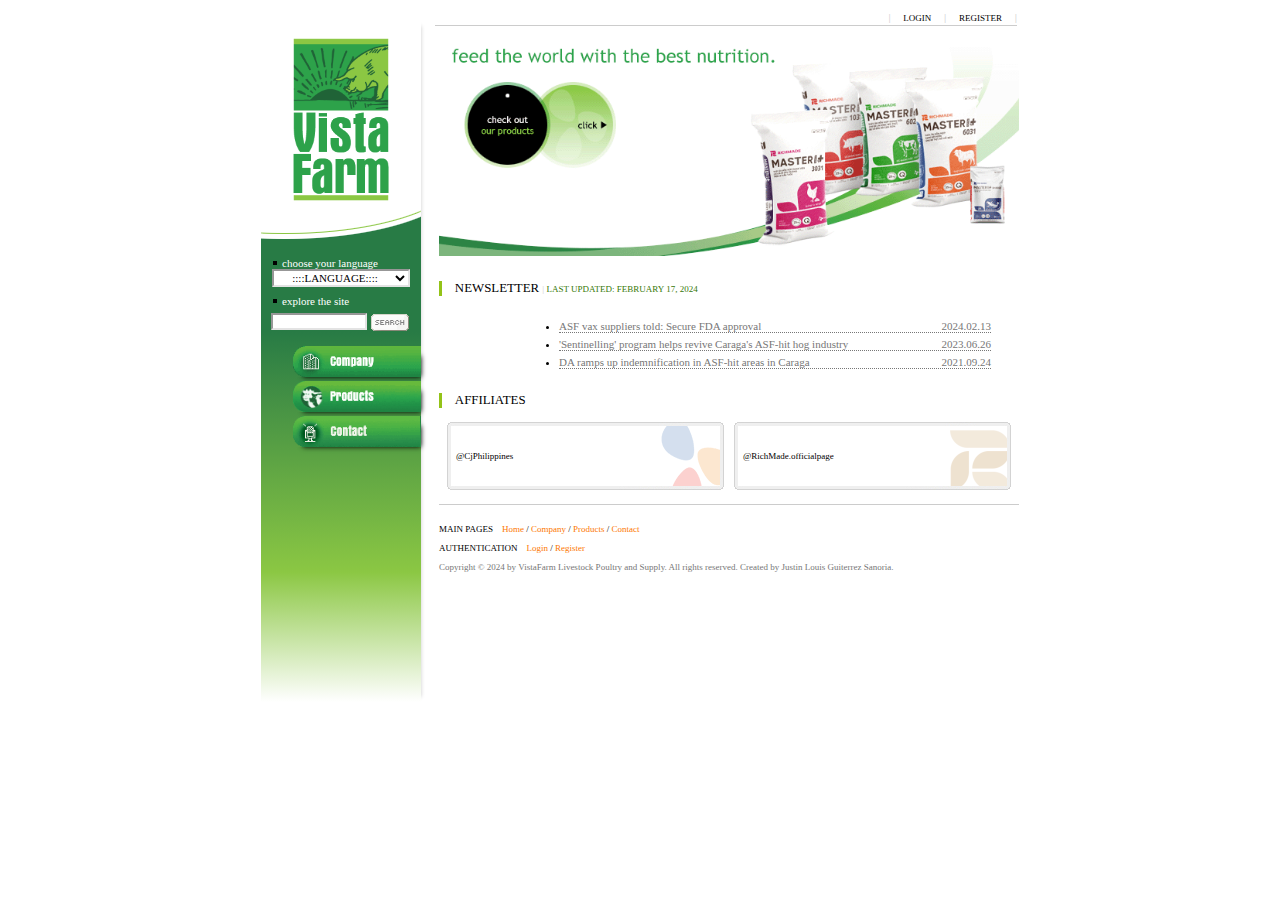
<file: index.html>
<!DOCTYPE html>
<html lang="en">
<head>
	<meta charset="utf-8">
	<meta name="viewport" content="width=device-width, initial-scale=1:>
		
	<link href="https://cdn.jsdelivr.net/npm/bootstrap@5.0.2/dist/css/bootstrap.min.css" rel="stylesheet" integrity="sha384-EVSTQN3/azprG1Anm3QDgpJLIm9Nao0Yz1ztcQTwFspd3yD65VohhpuuCOmLASjC" crossorigin="anonymous">
		
	<title>Home | VistaFarm</title>
	
	<link rel="stylesheet" href="vf_styles.css">
</head>

<body>
	<table class="center">
		<tr>
			<td>
				<!-- TOP NAVIGATION PANEL -->
				<table style="width: 580px; float: right">
					<tr>
						<td class="top-nav-upper">
							<p class="top-nav-pipe prevent-select">|</p>
							<a href="vf_login.html">LOGIN</a>
							<p class="top-nav-pipe prevent-select">|</p>
							<a href="vf_register.html">REGISTER</a>
							<p class="top-nav-pipe prevent-select">|</p>
						</td>
					</tr>
					<tr>
						<td class="top-nav">
						</td>
					</tr>
				</table>
				<br />
				
				<!-- SIDE NAVIGATION PANEL -->
				<table class="sub">
					<tr>
						<td style="height: 150px">
							<center>
								<a href="vf_home.html"><img src="logo_lowres.gif" alt="" style="width: 100px; margin: 0 0 20px 0; transform: translateY(15px)" /></a>
							</center>
						</td>
					</tr>
					<tr>
						<td style="background-color: #287B45">
							<img src="main_sub.gif" alt="" class="prevent-select" style="width: 100%" />
						</td>
					</tr>
					<tr>
						<td style="background-color: #287B45">
							<label for="region" style="margin-left: 12px; color: #FFFFFF">choose your language</label>
							<br />
							<center>
								<select name="lang" id="lang" class="dropbtn">
									<option value="" disabled selected>::::LANGUAGE::::</option>
									<option value="africa">English</option>
									<option value="asia">Filipino</option>
								</select>
							</center>
						</td>
					</tr>
					<tr>
						<td style="background-color: #287B45">
							<label for="search" style="margin-left: 12px; color: #FFFFFF">explore the site</label>
							<br />
							<center>
								<input type="search" id="search" name="search" style="width: 60%; transform: translateX(4px)" />
								<button class="btn-style-removed" type="submit" style="transform: translateY(6px)">
									<img src="btn_search.gif" alt="Search" />
								</button>
							</center>
						</td>
					</tr>
					<tr style="height: 240px">
						<td style="height: 240px; background-image: linear-gradient(#287B45, #8BC743); vertical-align: top">
							<a href="vf_company.html"><img src="main_sub_link_01.gif" alt="" class="main-sub-link" style="margin-top: 14px" /></a>
							<a href="vf_products.html"><img src="main_sub_link_02.gif" alt="" class="main-sub-link" /></a>
							<a href="vf_contact.html"><img src="main_sub_link_03.gif" alt="" class="main-sub-link" /></a>
						</td>
					</tr>
					<tr style="height: 130px">
						<td style="height: 130px; background-image: linear-gradient(#8BC743, #FFFFFF); vertical-align: top">
							<br />
						</td>
					</tr>
				</table>
				
				<!-- FRONT PAGE -->
				<table class="main">
					<tr style="font-size: 0">
						<td>
							<img src="main_img_cover.gif" alt="" usemap="#main-img-map" style="width: 100%" />
							<map name="main-img-map">
								<area target="" alt="" title="Check out our products!" href="vf_products.html" coords="68,91,42" shape="circle">
								<area target="" alt="" title="" href="vf_products.html" coords="135,91,41" shape="circle">
								<area target="" alt="MASTER PLUS+ 3031" title="MASTER PLUS+ 3031" href="vf_products.html#poultry-feed" coords="309,80,311,92,320,105,325,197,317,211,352,212,390,204,398,197,388,191,387,108,394,85,395,75" shape="poly">
								<area target="" alt="MASTER PLUS+ 1031S" title="MASTER PLUS+ 1031S" href="vf_products.html#pig-feed" coords="388,163,426,153,425,105,421,65,412,53,410,38,427,37,428,30,353,35,354,44,362,55,365,79,396,76,394,87,387,110" shape="poly">
								<area target="" alt="MASTER PLUS+ 6011" title="MASTER PLUS+ 6011" href="vf_products.html#cattle-feed" coords="411,38,488,34,487,46,466,47,467,59,478,76,480,152,441,163,418,161,420,153,426,151,425,100,421,64,411,51" shape="poly">
								<area target="" alt="MASTER PLUS+ 6031" title="MASTER PLUS+ 6031" href="vf_products.html#cattle-feed2" coords="490,46,544,45,543,57,537,72,536,132,530,133,531,167,503,173,473,172,480,160,478,76,467,58,466,47" shape="poly">
								<area target="" alt="MASTER SH8002" title="MASTER SH8002" href="vf_products.html#fish-feed" coords="566,131,565,189,530,190,530,132" shape="poly">
							</map>
						</td>
					</tr>
				</table>
				<table class="main">
					<tr>
						<th>
							<br />
							<h3 class="heading">&emsp;NEWSLETTER <span class="prevent-select" style="color: #CCCCCC; font-size: 9px">| </span><span style="color: #367806; font-size: 9px">LAST UPDATED: FEBRUARY 17, 2024</span></h3>
						</th>
					</tr>
					<tr>
						<td>
							<ul class="topic">
								<a href="https://www.pna.gov.ph/articles/1218774"><li>ASF vax suppliers told: Secure FDA approval</a><span style="float: right">2024.02.13</span></li>
								<a href="https://www.pna.gov.ph/articles/1204316"><li>'Sentinelling' program helps revive Caraga's ASF-hit hog industry</a><span style="float: right">2023.06.26</span></li>
								<a href="https://www.pna.gov.ph/articles/1154543"><li>DA ramps up indemnification in ASF-hit areas in Caraga</a><span style="float: right">2021.09.24</span></li>
							</ul>
						</td>
					</tr>
					<tr>
						<th>
							<h3 class="heading">&emsp;AFFILIATES</span></h3>
						</th>
					</tr>
					<tr>
						<td>
							<table class="affiliates" style="float: left; transform: translateX(6px); margin-bottom: 12px">
								<tr>
									<td style="background-image: url(background_cj.gif)">
										<a href="https://www.facebook.com/CjPhilippines/"><p>@CjPhilippines</p></a>
									</td>
								</tr>
							</table>
							<table class="affiliates" style="float: right; transform: translateX(-6px); margin-bottom: 10px">
								<tr>
									<td style="background-image: url(background_rm.gif)">
										<a href="https://www.facebook.com/RichMade.officialpage/"><p>@RichMade.officialpage</p></a>
									</td>
								</tr>
							</table>
							<br />
							<br />
						</td>
					</tr>
				</table>
				<footer>
					<table class="main sitemap">
						<tr>
							<td>
								<br />
								<p>MAIN PAGES&emsp;<a href="vf_home.html">Home</a> / <a href="vf_company.html">Company</a> / <a href="vf_products.html">Products</a> / <a href="vf_contact.html">Contact</a></p>
								<p>AUTHENTICATION&emsp;<a href="vf_login.html">Login</a> / <a href="vf_register.html">Register</a></p>
								<p class="copyright">Copyright © 2024 by VistaFarm Livestock Poultry and Supply. All rights reserved. Created by Justin Louis Guiterrez Sanoria.</p>
							</td>
						</tr>
					</table>
				</footer>
			</td>
		</tr>
	</table>
	
	<script src="https://cdn.jsdelivr.net/npm/bootstrap@5.0.2/dist/js/bootstrap.bundle.min.js" integrity="sha384-MrcW6ZMFYlzcLA8Nl+NtUVF0sA7MsXsP1UyJoMp4YLEuNSfAP+JcXn/tWtIaxVXM" crossorigin="anonymous"></script>
</body>
</html>
</file>
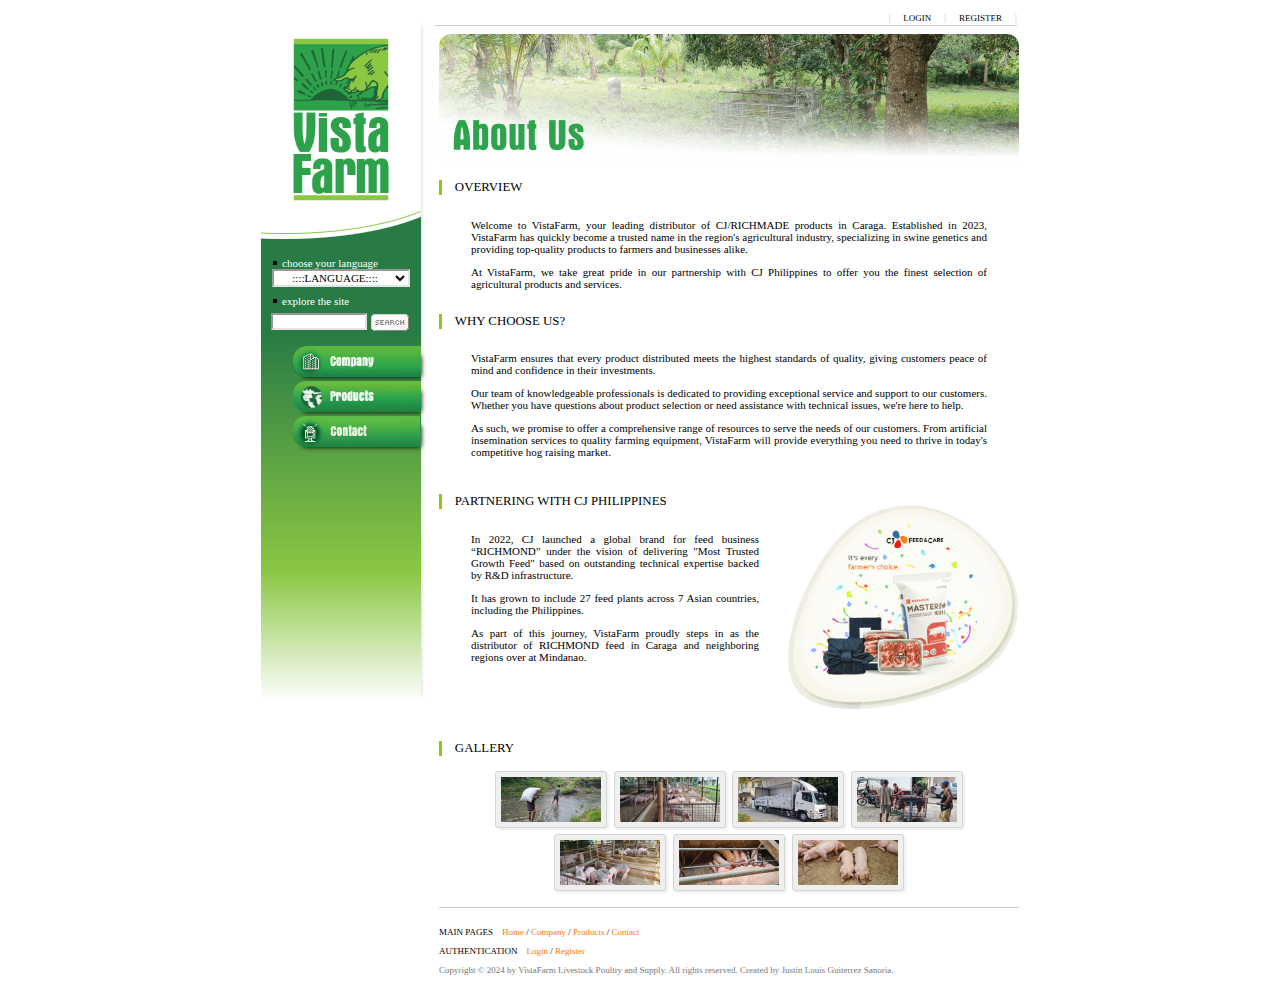
<file: vf_company.html>
<!DOCTYPE html>
<html lang="en">
<head>
	<meta charset="utf-8">
	<meta name="viewport" content="width=device-width, initial-scale=1:>
		
	<link href="https://cdn.jsdelivr.net/npm/bootstrap@5.0.2/dist/css/bootstrap.min.css" rel="stylesheet" integrity="sha384-EVSTQN3/azprG1Anm3QDgpJLIm9Nao0Yz1ztcQTwFspd3yD65VohhpuuCOmLASjC" crossorigin="anonymous">
		
	<title>Company | VistaFarm</title>
	
	<link rel="stylesheet" href="vf_styles.css">
	<link href="lightbox2-2.11.4\dist\css\lightbox.min.css" rel="stylesheet" />
</head>

<body>
	<table class="center">
		<tr>
			<td>
				<!-- TOP NAVIGATION PANEL -->
				<table style="width: 580px; float: right">
					<tr>
						<td class="top-nav-upper">
							<p class="top-nav-pipe prevent-select">|</p>
							<a href="vf_login.html">LOGIN</a>
							<p class="top-nav-pipe prevent-select">|</p>
							<a href="vf_register.html">REGISTER</a>
							<p class="top-nav-pipe prevent-select">|</p>
						</td>
					</tr>
					<tr>
						<td class="top-nav">
						</td>
					</tr>
				</table>
				<br />
				
				<!-- SIDE NAVIGATION PANEL -->
				<table class="sub">
					<tr>
						<td style="height: 150px">
							<center>
								<a href="vf_home.html"><img src="logo_lowres.gif" alt="" style="width: 100px; margin: 0 0 20px 0; transform: translateY(15px)" /></a>
							</center>
						</td>
					</tr>
					<tr>
						<td style="background-color: #287B45">
							<img src="main_sub.gif" alt="" class="prevent-select" style="width: 100%" />
						</td>
					</tr>
					<tr>
						<td style="background-color: #287B45">
							<label for="region" style="margin-left: 12px; color: #FFFFFF">choose your language</label>
							<br />
							<center>
								<select name="lang" id="lang" class="dropbtn">
									<option value="" disabled selected>::::LANGUAGE::::</option>
									<option value="africa">English</option>
									<option value="asia">Filipino</option>
								</select>
							</center>
						</td>
					</tr>
					<tr>
						<td style="background-color: #287B45">
							<label for="search" style="margin-left: 12px; color: #FFFFFF">explore the site</label>
							<br />
							<center>
								<input type="search" id="search" name="search" style="width: 60%; transform: translateX(4px)" />
								<button class="btn-style-removed" type="submit" style="transform: translateY(6px)">
									<img src="btn_search.gif" alt="Search" />
								</button>
							</center>
						</td>
					</tr>
					<tr style="height: 240px">
						<td style="height: 240px; background-image: linear-gradient(#287B45, #8BC743); vertical-align: top">
							<a href="vf_company.html"><img src="main_sub_link_01.gif" alt="" class="main-sub-link" style="margin-top: 14px" /></a>
							<a href="vf_products.html"><img src="main_sub_link_02.gif" alt="" class="main-sub-link" /></a>
							<a href="vf_contact.html"><img src="main_sub_link_03.gif" alt="" class="main-sub-link" /></a>
						</td>
					</tr>
					<tr style="height: 130px">
						<td style="height: 130px; background-image: linear-gradient(#8BC743, #FFFFFF); vertical-align: top">
							<br />
						</td>
					</tr>
				</table>
				
				<!-- FRONT PAGE -->
				<table class="main">
					<tr>
						<td>
							<img src="company_img.gif" alt="" style="width: 100%; border-radius: 12px" />
						</td>
					</tr>
					<tr>
						<th>
							<h3 class="heading">&emsp;OVERVIEW</h3>
						</th>
					</tr>
					<tr>
						<td>
							<p class="main-text">Welcome to VistaFarm, your leading distributor of CJ/RICHMADE products in Caraga. Established in 2023, VistaFarm has quickly become a trusted name in the region's agricultural industry, specializing in swine genetics and providing top-quality products to farmers and businesses alike.</p>
							<p class="main-text">At VistaFarm, we take great pride in our partnership with CJ Philippines to offer you the finest selection of agricultural products and services.</p>
						</td>
					</tr>
					<tr>
						<th>
							<h3 class="heading">&emsp;WHY CHOOSE US?</h3>
						</th>
					</tr>
					<tr>
						<td>
							<p class="main-text">VistaFarm ensures that every product distributed meets the highest standards of quality, giving customers peace of mind and confidence in their investments.</p>
							<p class="main-text">Our team of knowledgeable professionals is dedicated to providing exceptional service and support to our customers. Whether you have questions about product selection or need assistance with technical issues, we're here to help.</p>
							<p class="main-text">As such, we promise to offer a comprehensive range of resources to serve the needs of our customers. From artificial insemination services to quality farming equipment, VistaFarm will provide everything you need to thrive in today's competitive hog raising market.</p>
							<br />
						</td>
					</tr>
					<tr>
						<th>
							<h3 class="heading">&emsp;PARTNERING WITH CJ PHILIPPINES</h3>
						</th>
					</tr>
					<tr>
						<td>
							<img src="cj_promo.gif" alt="" style="width: 40%; float: right; margin-left: 28px; transform: translateY(-18px)" />
							<p class="main-text">In 2022, CJ launched a global brand for feed business “RICHMOND” under the vision of delivering "Most Trusted Growth Feed" based on outstanding technical expertise backed by R&D infrastructure.</p>
							<p class="main-text">It has grown to include 27 feed plants across 7 Asian countries, including the Philippines. </p>
							<p class="main-text">As part of this journey, VistaFarm proudly steps in as the distributor of RICHMOND feed in Caraga and neighboring regions over at Mindanao.</p>
						</td>
					</tr>
					<tr>
						<th>
							<h3 class="heading">&emsp;GALLERY</h3>
						</th>
					</tr>
					<tr>
						<td class="gallery">
							<center>
								<a href="img_gallery1.jpg" data-lightbox="gallery" data-title="Delivering feed sacks."><img src="100_img_gallery1.jpg" alt="Delivering feed sacks." style="width: 100px" /></a>
								<a href="img_gallery2.jpg" data-lightbox="gallery" data-title="A view of the pig farm."><img src="100_img_gallery2.jpg" alt="A view of the pig farm." style="width: 100px" /></a>
								<a href="img_gallery3.jpg" data-lightbox="gallery" data-title="Wing van truck loaded with cargo."><img src="100_img_gallery3.jpg" alt="Wing van truck loaded with cargo." style="width: 100px" /></a>
								<a href="img_gallery4.jpg" data-lightbox="gallery" data-title="Large boar on a scaling platform."><img src="100_img_gallery4.jpg" alt="Large boar on a scaling platform." style="width: 100px" /></a>
							</center>
						</td>
					<tr>
					<tr>
						<td class="gallery">
							<center>
								<a href="img_gallery5.jpg" data-lightbox="gallery" data-title="Another view of the pig farm."><img src="100_img_gallery5.jpg" alt="Another view of the pig farm." style="width: 100px" /></a>
								<a href="img_gallery6.jpg" data-lightbox="gallery" data-title="Sow nursing its litter of piglets."><img src="100_img_gallery6.jpg" alt="Sow nursing its litter of piglets." style="width: 100px" /></a>
								<a href="img_gallery7.jpg" data-lightbox="gallery" data-title="Piglets in a farrowing pen."><img src="100_img_gallery7.jpg" alt="Piglets in a farrowing pen." style="width: 100px" /></a>
							</center>
							<br />
						</td>
					<tr>
				</table>
				<footer>
					<table class="main sitemap">
						<tr>
							<td>
								<br />
								<p>MAIN PAGES&emsp;<a href="vf_home.html">Home</a> / <a href="vf_company.html">Company</a> / <a href="vf_products.html">Products</a> / <a href="vf_contact.html">Contact</a></p>
								<p>AUTHENTICATION&emsp;<a href="vf_login.html">Login</a> / <a href="vf_register.html">Register</a></p>
								<p class="copyright">Copyright © 2024 by VistaFarm Livestock Poultry and Supply. All rights reserved. Created by Justin Louis Guiterrez Sanoria.</p>
							</td>
						</tr>
					</table>
				</footer>
			</td>
		</tr>
	</table>
	
	<script src="https://cdn.jsdelivr.net/npm/bootstrap@5.0.2/dist/js/bootstrap.bundle.min.js" integrity="sha384-MrcW6ZMFYlzcLA8Nl+NtUVF0sA7MsXsP1UyJoMp4YLEuNSfAP+JcXn/tWtIaxVXM" crossorigin="anonymous"></script>
	<script src="lightbox2-2.11.4\dist\js\lightbox-plus-jquery.min.js"></script>
</body>
</html>
</file>
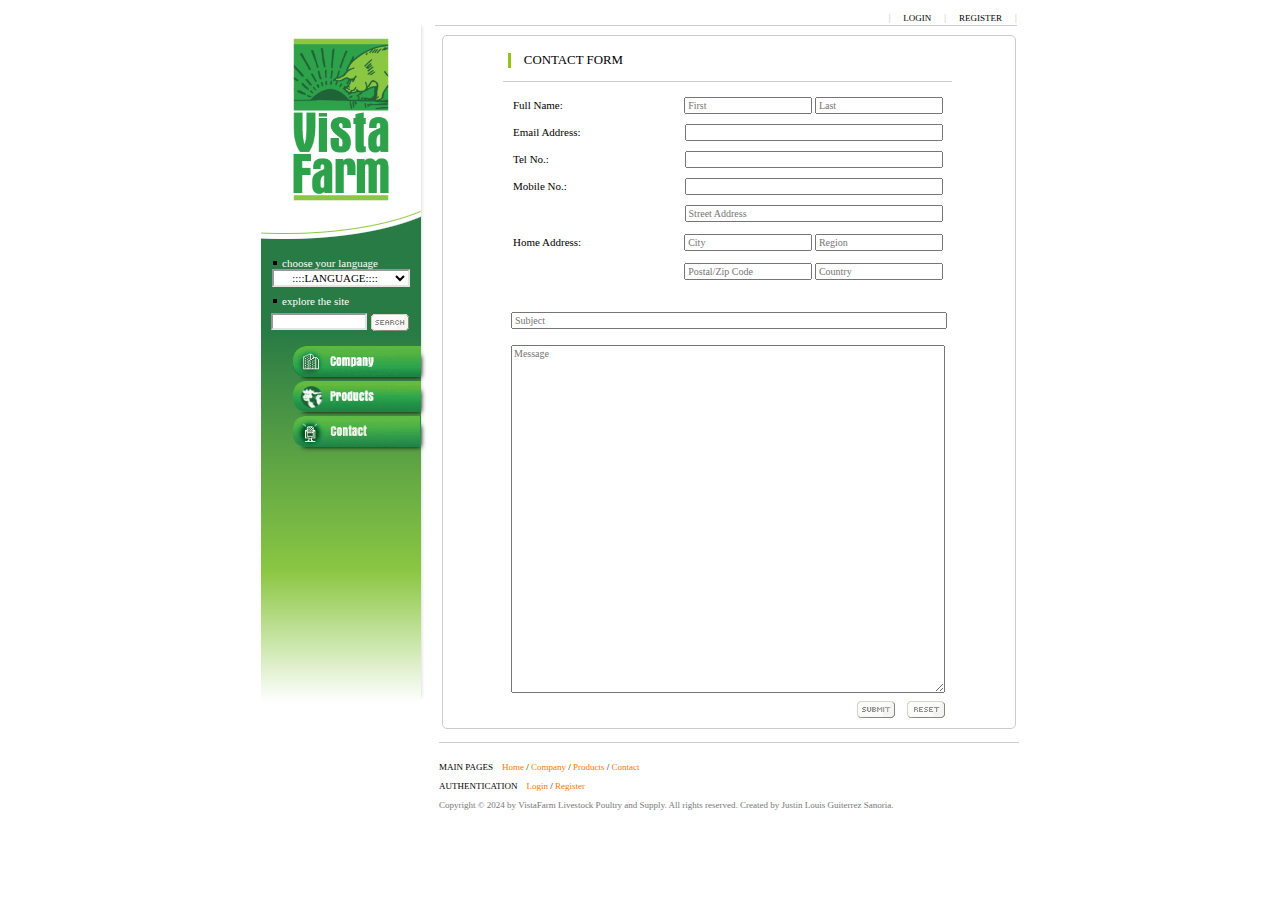
<file: vf_contact.html>
<!DOCTYPE html>
<html lang="en">
<head>
	<meta charset="utf-8">
	<meta name="viewport" content="width=device-width, initial-scale=1:>
		
	<link href="https://cdn.jsdelivr.net/npm/bootstrap@5.0.2/dist/css/bootstrap.min.css" rel="stylesheet" integrity="sha384-EVSTQN3/azprG1Anm3QDgpJLIm9Nao0Yz1ztcQTwFspd3yD65VohhpuuCOmLASjC" crossorigin="anonymous">
		
	<title>Contact | VistaFarm</title>
	
	<link rel="stylesheet" href="vf_styles.css">
</head>

<body>
	<table class="center">
		<tr>
			<td>
				<!-- TOP NAVIGATION PANEL -->
				<table style="width: 580px; float: right">
					<tr>
						<td class="top-nav-upper">
							<p class="top-nav-pipe prevent-select">|</p>
							<a href="vf_login.html">LOGIN</a>
							<p class="top-nav-pipe prevent-select">|</p>
							<a href="vf_register.html">REGISTER</a>
							<p class="top-nav-pipe prevent-select">|</p>
						</td>
					</tr>
					<tr>
						<td class="top-nav">
						</td>
					</tr>
				</table>
				<br />
				
				<!-- SIDE NAVIGATION PANEL -->
				<table class="sub">
					<tr>
						<td style="height: 150px">
							<center>
								<a href="vf_home.html"><img src="logo_lowres.gif" alt="" style="width: 100px; margin: 0 0 20px 0; transform: translateY(15px)" /></a>
							</center>
						</td>
					</tr>
					<tr>
						<td style="background-color: #287B45">
							<img src="main_sub.gif" alt="" class="prevent-select" style="width: 100%" />
						</td>
					</tr>
					<tr>
						<td style="background-color: #287B45">
							<label for="region" style="margin-left: 12px; color: #FFFFFF">choose your language</label>
							<br />
							<center>
								<select name="lang" id="lang" class="dropbtn">
									<option value="" disabled selected>::::LANGUAGE::::</option>
									<option value="africa">English</option>
									<option value="asia">Filipino</option>
								</select>
							</center>
						</td>
					</tr>
					<tr>
						<td style="background-color: #287B45">
							<label for="search" style="margin-left: 12px; color: #FFFFFF">explore the site</label>
							<br />
							<center>
								<input type="search" id="search" name="search" style="width: 60%; transform: translateX(4px)" />
								<button class="btn-style-removed" type="submit" style="transform: translateY(6px)">
									<img src="btn_search.gif" alt="Search" />
								</button>
							</center>
						</td>
					</tr>
					<tr style="height: 240px">
						<td style="height: 240px; background-image: linear-gradient(#287B45, #8BC743); vertical-align: top">
							<a href="vf_company.html"><img src="main_sub_link_01.gif" alt="" class="main-sub-link" style="margin-top: 14px" /></a>
							<a href="vf_products.html"><img src="main_sub_link_02.gif" alt="" class="main-sub-link" /></a>
							<a href="vf_contact.html"><img src="main_sub_link_03.gif" alt="" class="main-sub-link" /></a>
						</td>
					</tr>
					<tr style="height: 130px">
						<td style="height: 130px; background-image: linear-gradient(#8BC743, #FFFFFF); vertical-align: top">
							<br />
						</td>
					</tr>
				</table>
				
				<!-- FRONT PAGE -->
				<table class="main-form">
					<tr>
						<td>
							<form method="post" action="mailto:info@vistafarm.com" autocomplete="on">
								<fieldset style="border: 1px solid #CCCCCC; border-radius: 5px; padding-left: 65px">
									<h3 class="heading">&emsp;CONTACT FORM</h3>
									<hr noshade style="width: 447px; transform: translateX(-30px); margin-bottom: 10px" />
									<table style="width: 100%; border: 0;" cellpadding="5" cellspacing="0">
										<tr>
											<td><label for="name">Full Name:</label></td>
											<td>
												<center>
													<input type="text" name="first" placeholder="First" maxlength="60" class="halfField" />
													<input type="text" name="last" placeholder="Last" maxlength="60" class="halfField" />
												</center>
											</td>
										</tr>
										<tr>
											<td><label for="email">Email Address:</label></td>
											<td><center><input type="email" name="email" maxlength="64" class="fullField" /></center></td>
										</tr>
										<tr>
											<td><label for="telephone">Tel No.:</label></td>
											<td><center><input type="text" name="telephone" maxlength="15" class="fullField" /></center></td>
										</tr>
										<tr>
											<td><label for="mobile">Mobile No.:</label></td>
											<td><center><input type="text" name="mobile" maxlength="15" class="fullField" /></center></td>
										</tr>
										<tr>
											<td>Home Address:</td>
											<td>
												<center>
													<input type="text" name="street" placeholder="Street Address" maxlength="95" class="fullField" />
													<br />
													<br />
													<input type="text" name="city" placeholder="City" maxlength="95" class="halfField" />
													<input type="text" name="region" placeholder="Region" maxlength="95" class="halfField" />
													<br />
													<br />
													<input type="text" name="zip" placeholder="Postal/Zip Code" maxlength="10" class="halfField" />
													<input type="text" name="country" placeholder="Country" maxlength="95" class="halfField" />
												</center>
											</td>
										</tr>
									</table>
									<br />
									<table style="width: 100%; border:0;" cellpadding="4" cellspacing="0">
										</tr>
									</table  cellpadding="4">
									<table>
										<tr>
											<td>
												<br />
												<input type="text" name="subject" placeholder="Subject" maxlength="95" style="width: 428px" />
												<br />
												<br />
											<td>
										</tr>
										<tr>
											<td>
												<textarea name="message" placeholder="Message" style="width: 428px; height: 342px;"></textarea>
											<td>
										</tr>
									</table>
									<button class="btn-style-removed" type="reset" style="transform: translate(-56px, 2px); float: right">
										<img src="btn_reset.gif" alt="Submit" />
									</button>
									<button class="btn-style-removed" type="submit" style="transform: translate(-56px, 2px); float: right">
										<img src="btn_submit.gif" alt="Submit" />
									</button>
									<br />
									<br />
								</fieldset>
							</form>
							<br />
						</td>
					</tr>
				</table>
				<footer>
					<table class="main sitemap">
						<tr>
							<td>
								<br />
								<p>MAIN PAGES&emsp;<a href="vf_home.html">Home</a> / <a href="vf_company.html">Company</a> / <a href="vf_products.html">Products</a> / <a href="vf_contact.html">Contact</a></p>
								<p>AUTHENTICATION&emsp;<a href="vf_login.html">Login</a> / <a href="vf_register.html">Register</a></p>
								<p class="copyright">Copyright © 2024 by VistaFarm Livestock Poultry and Supply. All rights reserved. Created by Justin Louis Guiterrez Sanoria.</p>
							</td>
						</tr>
					</table>
				</footer>
			</td>
		</tr>
	</table>
	
	<script src="https://cdn.jsdelivr.net/npm/bootstrap@5.0.2/dist/js/bootstrap.bundle.min.js" integrity="sha384-MrcW6ZMFYlzcLA8Nl+NtUVF0sA7MsXsP1UyJoMp4YLEuNSfAP+JcXn/tWtIaxVXM" crossorigin="anonymous"></script>
</body>
</html>
</file>
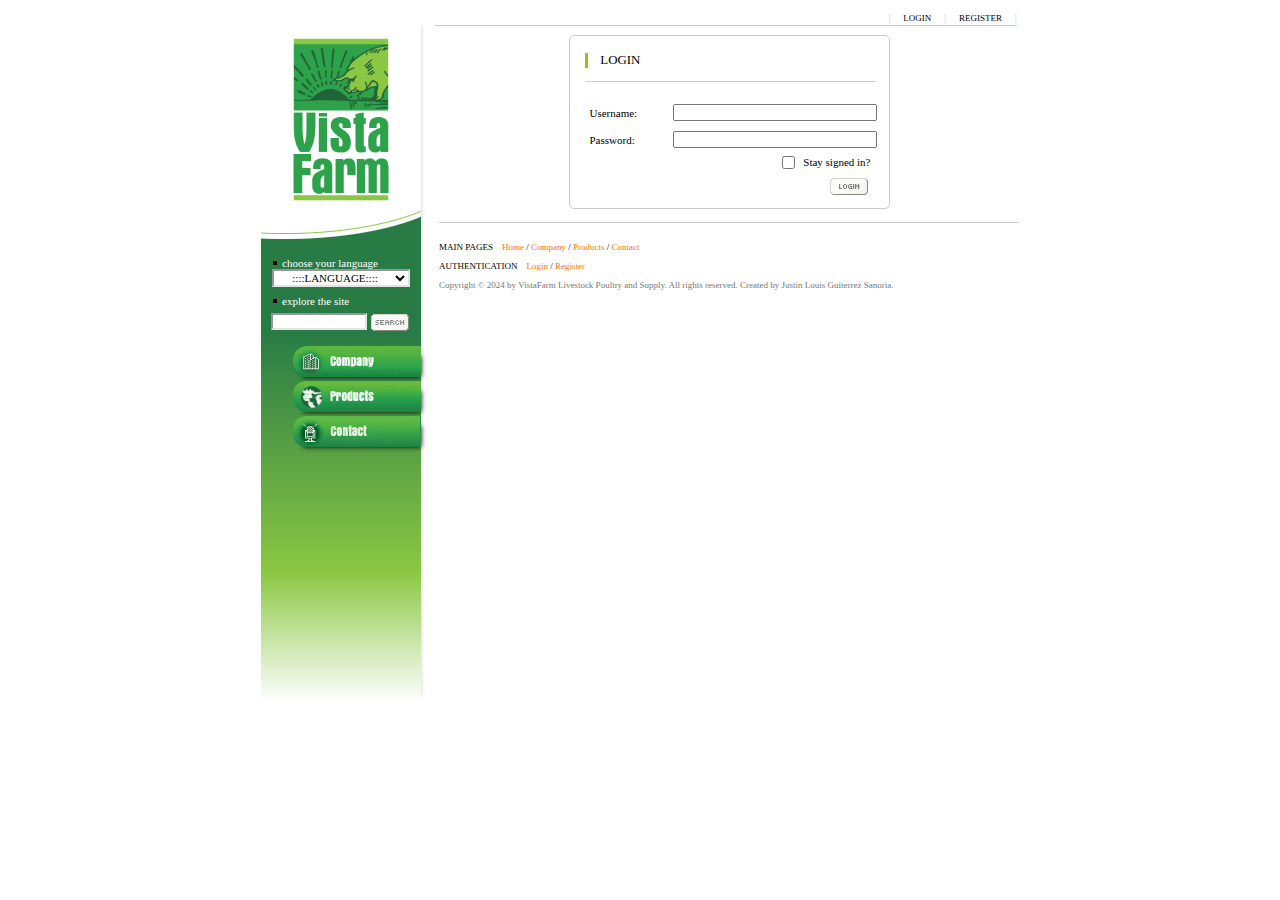
<file: vf_login.html>
<!DOCTYPE html>
<html lang="en">
<head>
	<meta charset="utf-8">
	<meta name="viewport" content="width=device-width, initial-scale=1:>
		
	<link href="https://cdn.jsdelivr.net/npm/bootstrap@5.0.2/dist/css/bootstrap.min.css" rel="stylesheet" integrity="sha384-EVSTQN3/azprG1Anm3QDgpJLIm9Nao0Yz1ztcQTwFspd3yD65VohhpuuCOmLASjC" crossorigin="anonymous">
		
	<title>Login | VistaFarm</title>
	
	<link rel="stylesheet" href="vf_styles.css">
</head>

<body>
	<table class="center">
		<tr>
			<td>
				<!-- TOP NAVIGATION PANEL -->
				<table style="width: 580px; float: right">
					<tr>
						<td class="top-nav-upper">
							<p class="top-nav-pipe prevent-select">|</p>
							<a href="vf_login.html">LOGIN</a>
							<p class="top-nav-pipe prevent-select">|</p>
							<a href="vf_register.html">REGISTER</a>
							<p class="top-nav-pipe prevent-select">|</p>
						</td>
					</tr>
					<tr>
						<td class="top-nav">
						</td>
					</tr>
				</table>
				<br />
				
				<!-- SIDE NAVIGATION PANEL -->
				<table class="sub">
					<tr>
						<td style="height: 150px">
							<center>
								<a href="vf_home.html"><img src="logo_lowres.gif" alt="" style="width: 100px; margin: 0 0 20px 0; transform: translateY(15px)" /></a>
							</center>
						</td>
					</tr>
					<tr>
						<td style="background-color: #287B45">
							<img src="main_sub.gif" alt="" class="prevent-select" style="width: 100%" />
						</td>
					</tr>
					<tr>
						<td style="background-color: #287B45">
							<label for="region" style="margin-left: 12px; color: #FFFFFF">choose your language</label>
							<br />
							<center>
								<select name="lang" id="lang" class="dropbtn">
									<option value="" disabled selected>::::LANGUAGE::::</option>
									<option value="africa">English</option>
									<option value="asia">Filipino</option>
								</select>
							</center>
						</td>
					</tr>
					<tr>
						<td style="background-color: #287B45">
							<label for="search" style="margin-left: 12px; color: #FFFFFF">explore the site</label>
							<br />
							<center>
								<input type="search" id="search" name="search" style="width: 60%; transform: translateX(4px)" />
								<button class="btn-style-removed" type="submit" style="transform: translateY(6px)">
									<img src="btn_search.gif" alt="Search" />
								</button>
							</center>
						</td>
					</tr>
					<tr style="height: 240px">
						<td style="height: 240px; background-image: linear-gradient(#287B45, #8BC743); vertical-align: top">
							<a href="vf_company.html"><img src="main_sub_link_01.gif" alt="" class="main-sub-link" style="margin-top: 14px" /></a>
							<a href="vf_products.html"><img src="main_sub_link_02.gif" alt="" class="main-sub-link" /></a>
							<a href="vf_contact.html"><img src="main_sub_link_03.gif" alt="" class="main-sub-link" /></a>
						</td>
					</tr>
					<tr style="height: 130px">
						<td style="height: 130px; background-image: linear-gradient(#8BC743, #FFFFFF); vertical-align: top">
							<br />
						</td>
					</tr>
				</table>
				
				<!-- FRONT PAGE -->
				<table class="main-form">
					<tr>
						<td>
							<center>
								<form method="post" action="" autocomplete="on">
									<fieldset style="border: 1px solid #CCCCCC; border-radius: 5px; width: 50%; padding-right: 15px; padding-left: 15px">
										<h3 class="heading" style="text-align: left">&emsp;LOGIN</h3>
										<hr noshade style="width: 100%" />
										<br />
										<table style="width: 100%; border: 0;" cellpadding="5" cellspacing="0">
											<tr>
												<td><label for="email">Username:</label></td>
												<td><center><input type="text" name="username" maxlength="64" class="fullField" /></center></td>
											</tr>
											<tr>
												<td><label for="password">Password:</label></td>
												<td><center><input type="text" name="password" maxlength="64" class="fullField" /></center></td>
											</tr>
										</table>
										<label for="staysigned" style="float: right; margin: 3px;"> Stay signed in?</label>
										<input type="checkbox" id="staysigned" name="staysigned" style="float: right" />
										<br>
										<br>
										<button class="btn-style-removed" type="submit" style="float: right">
											<img src="btn_login.gif" alt="Login" />
										</button>
										<br />
										<br />
									</fieldset>
								</form>
							</center>
							<br />
						</td>
					</tr>
				</table>
				<footer>
					<table class="main sitemap">
						<tr>
							<td>
								<br />
								<p>MAIN PAGES&emsp;<a href="vf_home.html">Home</a> / <a href="vf_company.html">Company</a> / <a href="vf_products.html">Products</a> / <a href="vf_contact.html">Contact</a></p>
								<p>AUTHENTICATION&emsp;<a href="vf_login.html">Login</a> / <a href="vf_register.html">Register</a></p>
								<p class="copyright">Copyright © 2024 by VistaFarm Livestock Poultry and Supply. All rights reserved. Created by Justin Louis Guiterrez Sanoria.</p>
							</td>
						</tr>
					</table>
				</footer>
			</td>
		</tr>
	</table>
	
	<script src="https://cdn.jsdelivr.net/npm/bootstrap@5.0.2/dist/js/bootstrap.bundle.min.js" integrity="sha384-MrcW6ZMFYlzcLA8Nl+NtUVF0sA7MsXsP1UyJoMp4YLEuNSfAP+JcXn/tWtIaxVXM" crossorigin="anonymous"></script>
</body>
</html>
</file>
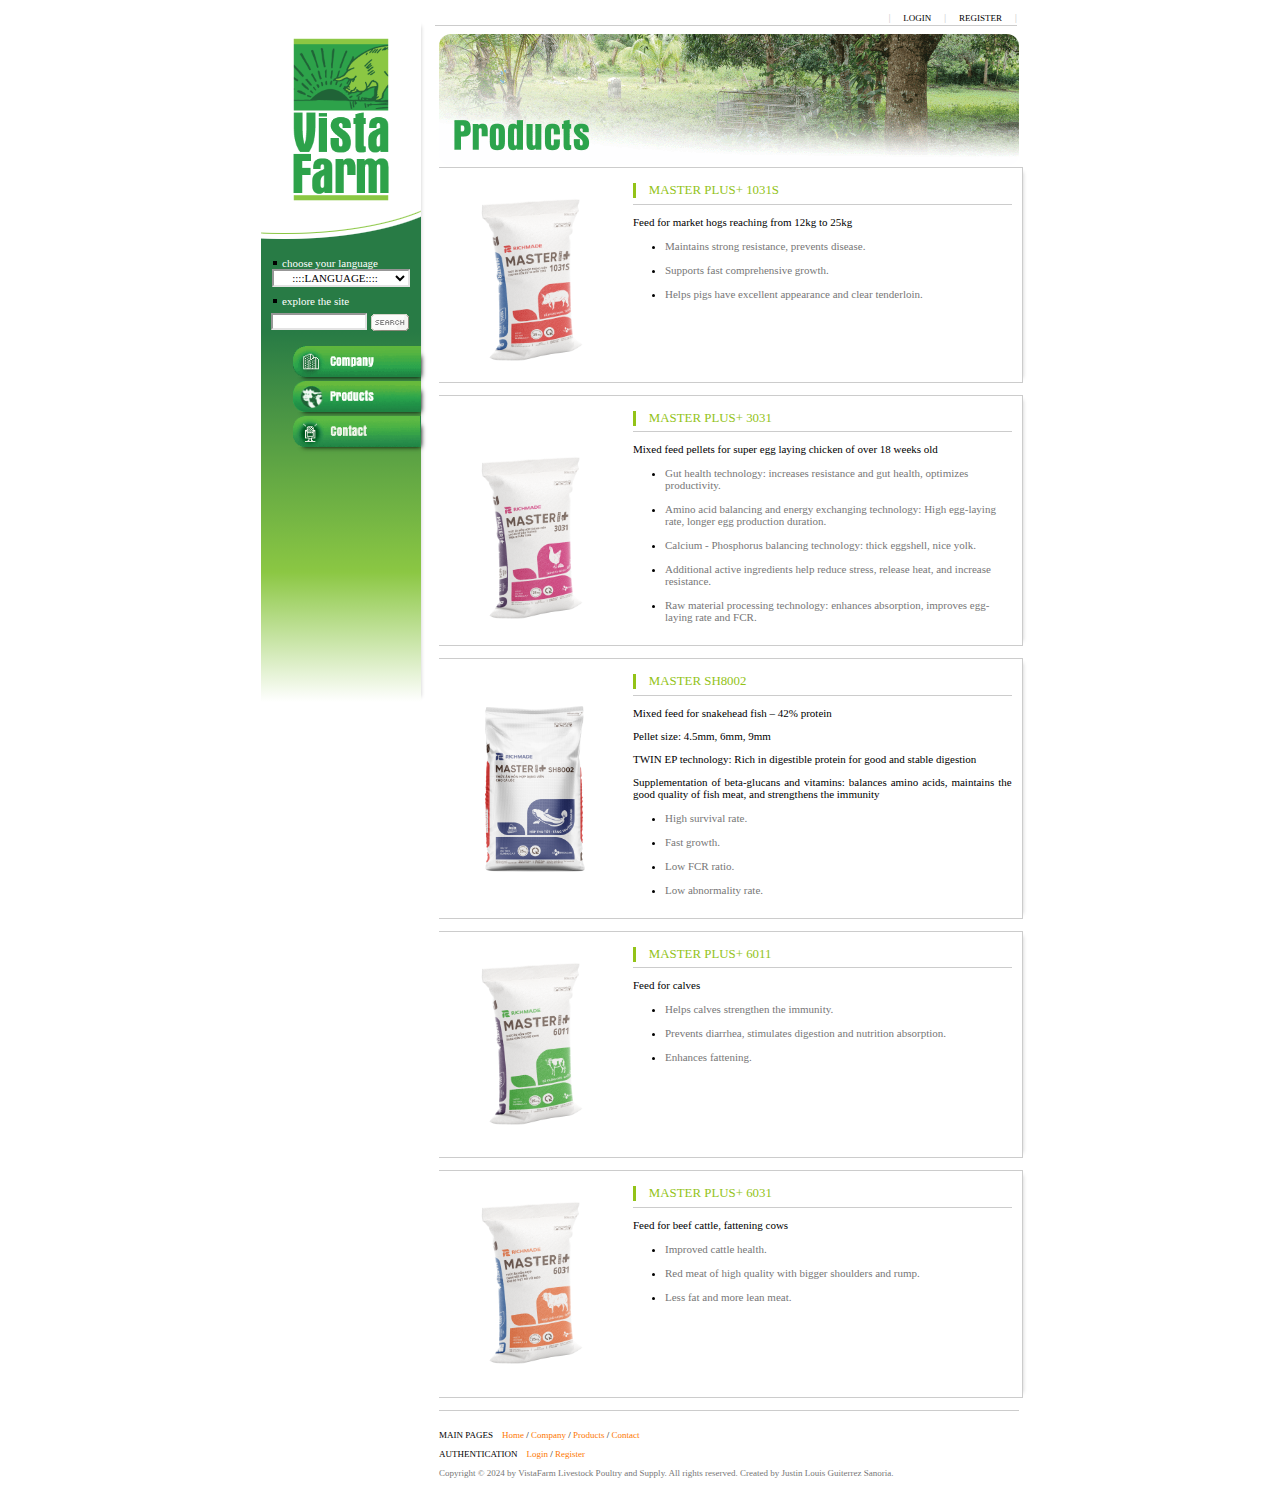
<file: vf_products.html>
<!DOCTYPE html>
<html lang="en">
<head>
	<meta charset="utf-8">
	<meta name="viewport" content="width=device-width, initial-scale=1:>
		
	<link href="https://cdn.jsdelivr.net/npm/bootstrap@5.0.2/dist/css/bootstrap.min.css" rel="stylesheet" integrity="sha384-EVSTQN3/azprG1Anm3QDgpJLIm9Nao0Yz1ztcQTwFspd3yD65VohhpuuCOmLASjC" crossorigin="anonymous">
		
	<title>Products | VistaFarm</title>
	
	<link rel="stylesheet" href="vf_styles.css">
	<link href="lightbox2-2.11.4\dist\css\lightbox.min.css" rel="stylesheet" />
</head>

<body>
	<table class="center">
		<tr>
			<td>
				<!-- TOP NAVIGATION PANEL -->
				<table style="width: 580px; float: right">
					<tr>
						<td class="top-nav-upper">
							<p class="top-nav-pipe prevent-select">|</p>
							<a href="vf_login.html">LOGIN</a>
							<p class="top-nav-pipe prevent-select">|</p>
							<a href="vf_register.html">REGISTER</a>
							<p class="top-nav-pipe prevent-select">|</p>
						</td>
					</tr>
					<tr>
						<td class="top-nav">
						</td>
					</tr>
				</table>
				<br />
				
				<!-- SIDE NAVIGATION PANEL -->
				<table class="sub">
					<tr>
						<td style="height: 150px">
							<center>
								<a href="vf_home.html"><img src="logo_lowres.gif" alt="" style="width: 100px; margin: 0px 0 20px 0; transform: translateY(15px)" /></a>
							</center>
						</td>
					</tr>
					<tr>
						<td style="background-color: #287B45">
							<img src="main_sub.gif" alt="" class="prevent-select" style="width: 100%" />
						</td>
					</tr>
					<tr>
						<td style="background-color: #287B45">
							<label for="region" style="margin-left: 12px; color: #FFFFFF">choose your language</label>
							<br />
							<center>
								<select name="lang" id="lang" class="dropbtn">
									<option value="" disabled selected>::::LANGUAGE::::</option>
									<option value="africa">English</option>
									<option value="asia">Filipino</option>
								</select>
							</center>
						</td>
					</tr>
					<tr>
						<td style="background-color: #287B45">
							<label for="search" style="margin-left: 12px; color: #FFFFFF">explore the site</label>
							<br />
							<center>
								<input type="search" id="search" name="search" style="width: 60%; transform: translateX(4px)" />
								<button class="btn-style-removed" type="submit" style="transform: translateY(6px)">
									<img src="btn_search.gif" alt="Search" />
								</button>
							</center>
						</td>
					</tr>
					<tr style="height: 240px">
						<td style="height: 240px; background-image: linear-gradient(#287B45, #8BC743); vertical-align: top">
							<a href="vf_company.html"><img src="main_sub_link_01.gif" alt="" class="main-sub-link" style="margin-top: 14px" /></a>
							<a href="vf_products.html"><img src="main_sub_link_02.gif" alt="" class="main-sub-link" /></a>
							<a href="vf_contact.html"><img src="main_sub_link_03.gif" alt="" class="main-sub-link" /></a>
						</td>
					</tr>
					<tr style="height: 130px">
						<td style="height: 130px; background-image: linear-gradient(#8BC743, #FFFFFF); vertical-align: top">
							<br />
						</td>
					</tr>
				</table>
				
				<!-- FRONT PAGE -->
				<table class="main" style="border: 0">
					<tr>
						<td>
							<img src="products_img.gif" alt="" style="width: 100%; border-radius: 12px" />
						</td>
					</tr>
					<tr>
						<td>
							<a id="pig-feed"><div class="card"></a>
								<div class="row g-0">
									<div class="col-6 col-md-3">
										<center>
											<a href="1031S.png" data-lightbox="products" data-title="Pig Feed - MASTER PLUS+ 1031S"><img src="300_1031S.png" alt="MASTER PLUS+ 1031S" style="float: left; transform: translateX(-30px)" /></a>
										</center>
									</div>
									<div class="col-6 col-md-9">
										<div class="card-body">
											<div class="text-section">
												<h3>&emsp;MASTER PLUS+ 1031S</h3>
												<hr noshade />
												<p>Feed for market hogs reaching from 12kg to 25kg</p>
												<ul style="margin: 0; padding-left: 32px">
													<li class="description">Maintains strong resistance, prevents disease.</li>
													<li class="description">Supports fast comprehensive growth.</li>
													<li class="description">Helps pigs have excellent appearance and clear tenderloin.</li>
												</ul>
												<br /><br /><br /><br /><br />
											</div>
										</div>
									</div>
								</div>
							</div>
							<br />
							<a id="poultry-feed"><div class="card"></a>
								<div class="row g-0">
									<div class="col-6 col-md-3">
										<center>
											<a href="3031.png" data-lightbox="products" data-title="Poultry Feed - MASTER PLUS+ 3031"><img src="300_3031.png" alt="MASTER PLUS+ 3031" style="float: left; transform: translate(-30px, 30px)" /></a>
										</center>
									</div>
									<div class="col-6 col-md-9">
										<div class="card-body">
											<div class="text-section">
												<h3>&emsp;MASTER PLUS+ 3031</h3>
												<hr noshade />
												<p>Mixed feed pellets for super egg laying chicken of over 18 weeks old</p>
												<ul style="margin: 0; padding-left: 32px">
													<li class="description">Gut health technology: increases resistance and gut health, optimizes productivity.</li>
													<li class="description">Amino acid balancing and energy exchanging technology: High egg-laying rate, longer egg production duration.</li>
													<li class="description">Calcium - Phosphorus balancing technology: thick eggshell, nice yolk.</li>
													<li class="description">Additional active ingredients help reduce stress, release heat, and increase resistance.</li>
													<li class="description">Raw material processing technology: enhances absorption, improves egg-laying rate and FCR.</li>
												</ul>
											</div>
										</div>
									</div>
								</div>
							</div>
							<br />
							<a id="fish-feed"><div class="card"></a>
								<div class="row g-0">
									<div class="col-6 col-md-3">
										<center>
											<a href="Master_plus_SH8002.png" data-lightbox="products" data-title="Fish Feed - MASTER SH8002"><img src="300_Master_plus_SH8002.png" alt="MASTER SH8002" style="float: left; transform: translateY(30px)" /></a>
										</center>
									</div>
									<div class="col-6 col-md-9">
										<div class="card-body">
											<div class="text-section">
												<h3>&emsp;MASTER SH8002</h3>
												<hr noshade />
												<p>Mixed feed for snakehead fish – 42% protein</p>
												<p>Pellet size: 4.5mm, 6mm, 9mm</p>
												<p>TWIN EP technology: Rich in digestible protein for good and stable digestion</p>
												<p>Supplementation of beta-glucans and vitamins: balances amino acids, maintains the good quality of fish meat, and strengthens the immunity</p>
												<ul style="margin: 0; padding-left: 32px">
													<li class="description">High survival rate.</li>
													<li class="description">Fast growth.</li>
													<li class="description">Low FCR ratio.</li>
													<li class="description">Low abnormality rate.</li>
												</ul>
											</div>
										</div>
									</div>
								</div>
							</div>
							<br />
							<a id="cattle-feed"><div class="card"></a>
								<div class="row g-0">
									<div class="col-6 col-md-3">
										<center>
											<a href="Master_Plus_6011_side.png" data-lightbox="products" data-title="Cattle Feed - MASTER PLUS+ 6011"><img src="300_Master_Plus_6011_side.png" alt="MASTER PLUS+ 6011" style="float: left; transform: translateX(-30px)" /></a>
										</center>
									</div>
									<div class="col-6 col-md-9">
										<div class="card-body">
											<div class="text-section">
												<h3>&emsp;MASTER PLUS+ 6011</h3>
												<hr noshade />
												<p>Feed for calves</p>
												<ul style="margin: 0; padding-left: 32px">
													<li class="description">Helps calves strengthen the immunity.</li>
													<li class="description">Prevents diarrhea, stimulates digestion and nutrition absorption.</li>
													<li class="description">Enhances fattening.</li>
												</ul>
												<br /><br /><br /><br /><br /><br />
											</div>
										</div>
									</div>
								</div>
							</div>
							<br />
							<a id="cattle-feed2"><div class="card"></a>
								<div class="row g-0">
									<div class="col-6 col-md-3">
										<center>
											<a href="Master_Plus_6031_side.png" data-lightbox="products" data-title="Cattle Feed - MASTER PLUS+ 6031"><img src="300_Master_Plus_6031_side.png" alt="MASTER PLUS+ 6031" style="float: left; transform: translateX(-30px)" /></a>
										</center>
									</div>
									<div class="col-6 col-md-9">
										<div class="card-body">
											<div class="text-section">
												<h3>&emsp;MASTER PLUS+ 6031</h3>
												<hr noshade />
												<p>Feed for beef cattle, fattening cows</p>
												<ul style="margin: 0; padding-left: 32px">
													<li class="description">Improved cattle health.</li>
													<li class="description">Red meat of high quality with bigger shoulders and rump.</li>
													<li class="description">Less fat and more lean meat.</li>
												</ul>
												<br /><br /><br /><br /><br /><br />
											</div>
										</div>
									</div>
								</div>
							</div>
							<br />
						</td>
					</tr>
				</table>
				<footer>
					<table class="main sitemap">
						<tr>
							<td>
								<br />
								<p>MAIN PAGES&emsp;<a href="vf_home.html">Home</a> / <a href="vf_company.html">Company</a> / <a href="vf_products.html">Products</a> / <a href="vf_contact>.html">Contact</a></p>
								<p>AUTHENTICATION&emsp;<a href="vf_login.html">Login</a> / <a href="vf_register.html">Register</a></p>
								<p class="copyright">Copyright © 2024 by VistaFarm Livestock Poultry and Supply. All rights reserved. Created by Justin Louis Guiterrez Sanoria.</p>
							</td>
						</tr>
					</table>
				</footer>
			</td>
		</tr>
	</table>
	
	<script src="https://cdn.jsdelivr.net/npm/bootstrap@5.0.2/dist/js/bootstrap.bundle.min.js" integrity="sha384-MrcW6ZMFYlzcLA8Nl+NtUVF0sA7MsXsP1UyJoMp4YLEuNSfAP+JcXn/tWtIaxVXM" crossorigin="anonymous"></script>
	<script src="lightbox2-2.11.4\dist\js\lightbox-plus-jquery.min.js"></script>
</body>
</html>
</file>
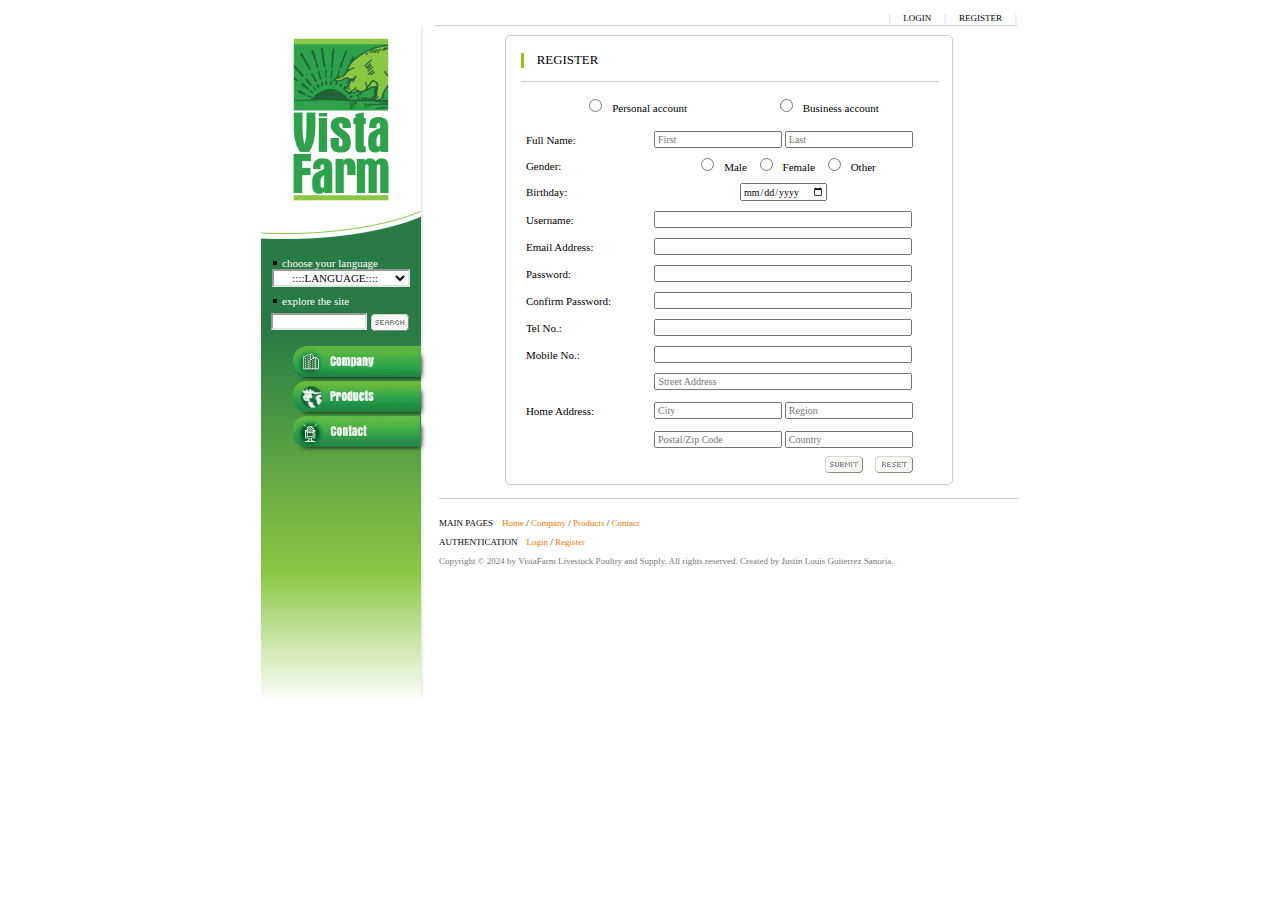
<file: vf_register.html>
<!DOCTYPE html>
<html lang="en">
<head>
	<meta charset="utf-8">
	<meta name="viewport" content="width=device-width, initial-scale=1:>
		
	<link href="https://cdn.jsdelivr.net/npm/bootstrap@5.0.2/dist/css/bootstrap.min.css" rel="stylesheet" integrity="sha384-EVSTQN3/azprG1Anm3QDgpJLIm9Nao0Yz1ztcQTwFspd3yD65VohhpuuCOmLASjC" crossorigin="anonymous">
		
	<title>Register | VistaFarm</title>
	
	<link rel="stylesheet" href="vf_styles.css">
</head>

<body>
	<table class="center">
		<tr>
			<td>
				<!-- TOP NAVIGATION PANEL -->
				<table style="width: 580px; float: right">
					<tr>
						<td class="top-nav-upper">
							<p class="top-nav-pipe prevent-select">|</p>
							<a href="vf_login.html">LOGIN</a>
							<p class="top-nav-pipe prevent-select">|</p>
							<a href="vf_register.html">REGISTER</a>
							<p class="top-nav-pipe prevent-select">|</p>
						</td>
					</tr>
					<tr>
						<td class="top-nav">
						</td>
					</tr>
				</table>
				<br />
				
				<!-- SIDE NAVIGATION PANEL -->
				<table class="sub">
					<tr>
						<td style="height: 150px">
							<center>
								<a href="vf_home.html"><img src="logo_lowres.gif" alt="" style="width: 100px; margin: 0px 0 20px 0; transform: translateY(15px)" /></a>
							</center>
						</td>
					</tr>
					<tr>
						<td style="background-color: #287B45">
							<img src="main_sub.gif" alt="" class="prevent-select" style="width: 100%" />
						</td>
					</tr>
					<tr>
						<td style="background-color: #287B45">
							<label for="region" style="margin-left: 12px; color: #FFFFFF">choose your language</label>
							<br />
							<center>
								<select name="lang" id="lang" class="dropbtn">
									<option value="" disabled selected>::::LANGUAGE::::</option>
									<option value="africa">English</option>
									<option value="asia">Filipino</option>
								</select>
							</center>
						</td>
					</tr>
					<tr>
						<td style="background-color: #287B45">
							<label for="search" style="margin-left: 12px; color: #FFFFFF">explore the site</label>
							<br />
							<center>
								<input type="search" id="search" name="search" style="width: 60%; transform: translateX(4px)" />
								<button class="btn-style-removed" type="submit" style="transform: translateY(6px)">
									<img src="btn_search.gif" alt="Search" />
								</button>
							</center>
						</td>
					</tr>
					<tr style="height: 240px">
						<td style="height: 240px; background-image: linear-gradient(#287B45, #8BC743); vertical-align: top">
							<a href="vf_company.html"><img src="main_sub_link_01.gif" alt="" class="main-sub-link" style="margin-top: 14px" /></a>
							<a href="vf_products.html"><img src="main_sub_link_02.gif" alt="" class="main-sub-link" /></a>
							<a href="vf_contact.html"><img src="main_sub_link_03.gif" alt="" class="main-sub-link" /></a>
						</td>
					</tr>
					<tr style="height: 130px">
						<td style="height: 130px; background-image: linear-gradient(#8BC743, #FFFFFF); vertical-align: top">
							<br />
						</td>
					</tr>
				</table>
				
				<!-- FRONT PAGE -->
				<table class="main-form">
					<tr>
						<td>
							<center>
								<form method="post" action="" autocomplete="on" style="width: 90%">
									<fieldset style="border: 1px solid #CCCCCC; border-radius: 5px; width: 80%; padding-right: 15px; padding-left: 15px">
										<h3 class="heading" style="text-align: left">&emsp;REGISTER</h3>
										<hr noshade style="width: 100%" />
										<br />
										<span style="padding: 40px"><input type="radio" name="account" value="personal">Personal account</span>
										<span style="padding: 40px"><input type="radio" name="account" value="business">Business account</span>
										<br /><br />
										<table style="width: 100%; border: 0;" cellpadding="5" cellspacing="0">
											<tr>
												<td><label for="name">Full Name:</label></td>
												<td>
													<center>
														<input type="text" name="first" placeholder="First" maxlength="60" class="halfField" />
														<input type="text" name="last" placeholder="Last" maxlength="60" class="halfField" />
													</center>
												</td>
											</tr>
											<tr>
												<td><label for="gender">Gender:</label></td>
												<td>
													<center>
														<input type="radio" name="gender" value="male">Male
														<input type="radio" name="gender" value="female">Female
														<input type="radio" name="gender" value="other">Other
													</center>
												</td>
											</tr>
											<tr>
												<td><label for="birth">Birthday:</label></td>
												<td><center><input type="date" name="birth"></center></td>
											</tr>
											<tr>
												<td><label for="email">Username:</label></td>
												<td><center><input type="text" name="username" maxlength="64" class="fullField" /></center></td>
											</tr>
											<tr>
												<td><label for="email">Email Address:</label></td>
												<td><center><input type="email" name="email" maxlength="64" class="fullField" /></center></td>
											</tr>
											<tr>
												<td><label for="password">Password:</label></td>
												<td><center><input type="text" name="password" maxlength="64" class="fullField" /></center></td>
											</tr>
											<tr>
												<td><label for="confirmpassword">Confirm Password:</label></td>
												<td><center><input type="text" name="confirmpassword" maxlength="64" class="fullField" /></center></td>
											</tr>
											<tr>
												<td><label for="telephone">Tel No.:</label></td>
												<td><center><input type="text" name="telephone" maxlength="15" class="fullField" /></center></td>
											</tr>
											<tr>
												<td><label for="mobile">Mobile No.:</label></td>
												<td><center><input type="text" name="mobile" maxlength="15" class="fullField" /></center></td>
											</tr>
											<tr>
												<td>Home Address:</td>
												<td>
													<center>
														<input type="text" name="street" placeholder="Street Address" maxlength="95" class="fullField" />
														<br />
														<br />
														<input type="text" name="city" placeholder="City" maxlength="95" class="halfField" />
														<input type="text" name="region" placeholder="Region" maxlength="95" class="halfField" />
														<br />
														<br />
														<input type="text" name="zip" placeholder="Postal/Zip Code" maxlength="10" class="halfField" />
														<input type="text" name="country" placeholder="Country" maxlength="95" class="halfField" />
													</center>
												</td>
											</tr>
										</table>
										<button class="btn-style-removed" type="reset" style="transform: translate(-18px, 2px); float: right">
											<img src="btn_reset.gif" alt="Submit" />
										</button>
										<button class="btn-style-removed" type="submit" style="transform: translate(-18px, 2px); float: right">
											<img src="btn_submit.gif" alt="Submit" />
										</button>
										
										<br />
										<br />
									</fieldset>
								</form>
							</center>
							<br />
						</td>
					</tr>
				</table>
				<footer>
					<table class="main sitemap">
						<tr>
							<td>
								<br />
								<p>MAIN PAGES&emsp;<a href="vf_home.html">Home</a> / <a href="vf_company.html">Company</a> / <a href="vf_products.html">Products</a> / <a href="vf_contact.html">Contact</a></p>
								<p>AUTHENTICATION&emsp;<a href="vf_login.html">Login</a> / <a href="vf_register.html">Register</a></p>
								<p class="copyright">Copyright © 2024 by VistaFarm Livestock Poultry and Supply. All rights reserved. Created by Justin Louis Guiterrez Sanoria.</p>
							</td>
						</tr>
					</table>
				</footer>
			</td>
		</tr>
	</table>
	
	<script src="https://cdn.jsdelivr.net/npm/bootstrap@5.0.2/dist/js/bootstrap.bundle.min.js" integrity="sha384-MrcW6ZMFYlzcLA8Nl+NtUVF0sA7MsXsP1UyJoMp4YLEuNSfAP+JcXn/tWtIaxVXM" crossorigin="anonymous"></script>
</body>
</html>
</file>
<file: vf_styles.css>
body {
	font-family: "Trebuchet MS";
	font-size: 11px;
}

li::marker {
	color: #000000;
}

label::before {
	content: "";
	display: inline-block;
	width: 4px;
	height: 4px;
	background-color: #000000;
	margin-right: 5px;
	transform: translateY(-2px);
}

form label::before {
	content: "";
	width: 0;
	height: 0;
	margin-right: 0;
}

input[type="search"] {
	border-radius: 0;
}

hr {
	border: 1px solid #CCCCCC;
	border-top: 0;
	border-radius: 0;
}

input[type="radio"] {
	margin: 0 10px 0 10px;
}

input::placeholder, textarea::placeholder {
	font-family: "Trebuchet MS";
	font-weight: normal;
	font-size: 10px;
}

input, textarea {
	font-family: "Trebuchet MS";
	font-weight: normal;
	font-size: 10px;
}

.center {
	width: 760px;
	height: 100%;
	border: 0;
	padding: 0;
	border-spacing: 0;
	margin: auto;
}

.sub {
	float: left;
	box-shadow: 5px 0 4px -5px #CCCCCC;
	position: fixed;
	height: 100%;
}

.sub, .sub tr, .sub td {
	width: 160px;
	height: 40px;
	border: 0;
	padding: 0;
	border-spacing: 0;
	margin: 0;
}

.sub select, .sub input {
	border-top: 2px solid #979797;
	border-right: 2px solid #E3E3E3;
	border-bottom: 2px solid #E3E3E3;
	border-left: 2px solid #979797;
}

.main {
	width: 580px;
	float: right;
	border-top: 0;
	border-bottom: 0;
	padding: 0;
	border-spacing: 0;
}

.main-form {
	width: 580px;
	float: right;
	border: 0;
	padding: 0;
	border-spacing: 0;
}

.main th {
	border: 0;
	padding: 0;
	border-spacing: 0;
	text-align: left;
}

.main td {
	border: 0;
	padding: 0;
	border-spacing: 0;
}

.main-text {
	padding: 0 32px 0 32px;
	text-align: justify;
}

.main-sub-link {
	width: 80%;
	margin-top: 2px;
	margin-bottom: 2px;
	float: right;
	box-shadow: 5px 5px 5px -5px #000000;
}

.top-nav {
	width: 580px;
	float: right;
	padding-top: 4px;
	padding-bottom: 2px;
	border-top: 1px solid #CCCCCC;
}

.top-nav a {
	margin-right: 40px;
	margin-left: 40px;
	text-decoration: none;
	font-size: 12px;
	color: #000000;
}

.top-nav a::before {
	content: "";
	display: inline-block;
	width: 4px;
	height: 4px;
	background-color: #000000;
	margin-right: 5px;
	transform: translateY(-2px);
}

.top-nav-upper {
	text-align: right;
	border: 0;
	padding: 0;
	border-spacing: 0;
}

.top-nav-upper a {
	margin-right: 10px;
	margin-left: 10px;
	font-size: 9px;
	color: #000000;
	text-decoration: none;
}

.top-nav-pipe {
	color: #CCCCCC;
	display: inline;
}

.heading {
	font-family: bahnschrift;
	border-left: 3px solid #93C318;
	font-weight: normal;
}

.topic li {
	width: 80%;
	border-bottom: 1px dotted #777777;
	color: #777777;
	margin: 5px 0px 5px 80px;
}

.topic a {
	color: #777777;
	text-decoration: none;
}

.topic a:visited {
	color: #777777;
}

.btn-style-removed {
	background: none;
	color: inherit;
	border: none;
	font: inherit;
	cursor: pointer;
	outline: inherit;
}

.dropbtn {
	width: 86%;
    border-radius: 0;
	background-color: #FFFFFF;
	font-family: "Trebuchet MS";
	font-weight: normal;
	font-size: 11px;
	text-align: center;
}

.prevent-select {
	-webkit-user-select: none;
	-ms-user-select: none;
	user-select: none;
}

.card {
	width: 97%;
	border-right: 1px solid #CCCCCC;
	border-bottom: 1px solid #CCCCCC;
	border-top: 1px solid #CCCCCC;
	text-align: justify;
	box-shadow: 5px 0 4px -5px #CCCCCC;
	padding: 10px;
}

.card img {
	width: 184px;
	margin: auto;
}

.card-body {
	display: flex;
	flex-direction: column;
	justify-content: space-between;
}

.text-section h3 {
	font-family: bahnschrift;
	font-weight: normal;
	color: #93C318;
	border-left: 3px solid #93C318;
	margin: 5px 0 0 0;
}

.text-section p {
	text-align: justify;
}

.description {
	color: #777777;
	text-align: left;
	margin: 12px 0 12px 0;
}

.fullField {
	width: 100%;
	max-width: 250px;
}

.halfField {
	width: 120px;
	max-width: 250px;
}

.gallery img {
	background-color: #EFEFEF;
	border: 1px solid #D1D5D4;
	border-radius: 3px;
	box-shadow: 2px 2px 3px #EFEFEF;
	margin: 2px;
	padding: 5px;
}

.gallery a {
	height: 1080px;
}

.affiliates td {
	width: 277px;
	height: 68px;
}

.affiliates p {
	font-family: verdana;
	font-size: 9px;
	margin-left: 9px;
}

.affiliates a {
	color: #000000;
	text-decoration: none;
}

.affiliates a:visited {
	color: #000000;
}

.sitemap {
	font-family: verdana;
	font-size: 9px;
	border-top: 1px solid #CCCCCC;
}

.sitemap a {
	text-decoration: none;
	color: #FD7801;
}

.sitemap a:visited {
	color: #FD7801;
}

.copyright {
	font-size: 9px;
	color: #777777;
}
</file>
